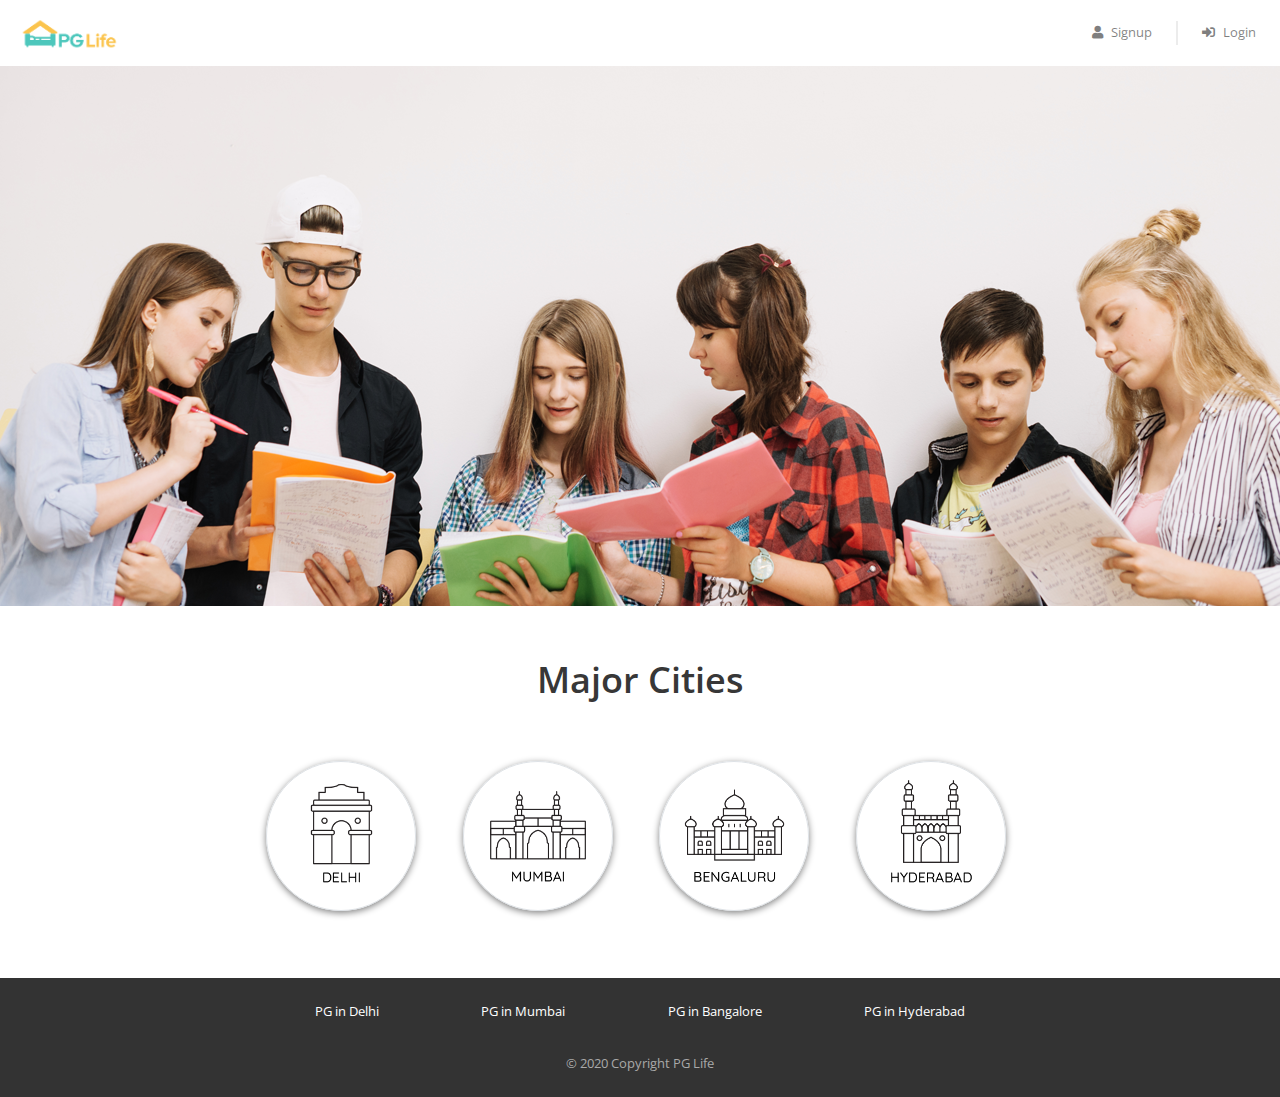
<file: pri/index.html>
<html lang="en"><head>
    <meta name="viewport" content="width=device-width, initial-scale=1">
    <title>Welcome | PG Life</title>

    <link href="css/bootstrap.min.css" rel="stylesheet">
    <link href="https://use.fontawesome.com/releases/v5.11.2/css/all.css" rel="stylesheet">
    <link href="https://fonts.googleapis.com/css2?family=Open+Sans:ital,wght@0,300;0,400;0,600;0,700;0,800;1,300;1,400;1,600;1,700;1,800&amp;display=swap" rel="stylesheet">
    <link href="css/common.css" rel="stylesheet">
    <link href="css/homepage.css" rel="stylesheet">
</head>

<body>
    <div class="header sticky-top">
        <nav class="navbar navbar-expand-md navbar-light">
            <a class="navbar-brand">
                <img src="img/logo.png">
            </a>
            <button class="navbar-toggler" type="button" data-toggle="collapse" data-target="#my-navbar">
                <span class="navbar-toggler-icon"></span>
            </button>

            <div class="collapse navbar-collapse justify-content-end" id="my-navbar">
                <ul class="navbar-nav">
                    <li class="nav-item">
                        <a class="nav-link" href="#" data-toggle="modal" data-target="#signup-modal">
                            <i class="fas fa-user"></i>Signup
                        </a>
                    </li>
                    <div class="nav-vl"></div>
                    <li class="nav-item">
                        <a class="nav-link" href="#" data-toggle="modal" data-target="#login-modal">
                            <i class="fas fa-sign-in-alt"></i>Login
                        </a>
                    </li>
                </ul>
            </div>
        </nav>
    </div>

    <div id="loading">
    </div>
    <div class="backgroundImg">
        <img src="img/bg.png">
    </div>

    <div class="box">
        <div class="text">
            <h1>Major Cities</h1>
        </div>
        <div class="imageBox">
            <div class="border">
            <img class="imgs" src="img/delhi.png"></div>

            <div class="border">
            <img class="imgs" src="img/mumbai.png"></div>

            <div class="border">
            <img class="imgs" src="img/bangalore.png"></div>

            <div class="border">
            <img class="imgs" src="img/hyderabad.png"></div>
            
        </div>
    </div>
    <div class="modal fade" id="signup-modal" tabindex="-1" role="dialog" aria-labelledby="signup-heading" aria-hidden="true">
        <div class="modal-dialog" role="document">
            <div class="modal-content">
                <div class="modal-header">
                    <h5 class="modal-title" id="signup-heading">Signup with PGLife</h5>
                    <button type="button" class="close" data-dismiss="modal" aria-label="Close">
                        <span aria-hidden="true">×</span>
                    </button>
                </div>

                <div class="modal-body">
                    <form id="signup-form" class="form" role="form">
                        <div class="input-group form-group">
                            <div class="input-group-prepend">
                                <span class="input-group-text">
                                    <i class="fas fa-user"></i>
                                </span>
                            </div>
                            <input type="text" class="form-control" name="full_name" placeholder="Full Name" maxlength="30" required="">
                        </div>

                        <div class="input-group form-group">
                            <div class="input-group-prepend">
                                <span class="input-group-text">
                                    <i class="fas fa-phone-alt"></i>
                                </span>
                            </div>
                            <input type="text" class="form-control" name="phone" placeholder="Phone Number" maxlength="10" minlength="10" required="">
                        </div>

                        <div class="input-group form-group">
                            <div class="input-group-prepend">
                                <span class="input-group-text">
                                    <i class="fas fa-envelope"></i>
                                </span>
                            </div>
                            <input type="email" class="form-control" name="email" placeholder="Email" required="">
                        </div>

                        <div class="input-group form-group">
                            <div class="input-group-prepend">
                                <span class="input-group-text">
                                    <i class="fas fa-lock"></i>
                                </span>
                            </div>
                            <input type="password" class="form-control" name="password" placeholder="Password" minlength="6" required="">
                        </div>

                        <div class="input-group form-group">
                            <div class="input-group-prepend">
                                <span class="input-group-text">
                                    <i class="fas fa-university"></i>
                                </span>
                            </div>
                            <input type="text" class="form-control" name="college_name" placeholder="College Name" maxlength="150" required="">
                        </div>

                        <div class="form-group">
                            <span>I'm a</span>
                            <input type="radio" class="ml-3" id="gender-male" name="gender" value="male"> Male
                            <label for="gender-male">
                            </label>
                            <input type="radio" class="ml-3" id="gender-female" name="gender" value="female">
                            <label for="gender-female">
                                Female
                            </label>
                        </div>

                        <div class="form-group">
                            <button type="submit" class="btn btn-block btn-primary">Create Account</button>
                        </div>
                    </form>
                </div>

                <div class="modal-footer">
                    <span>Already have an account?
                        <a href="#" data-dismiss="modal" data-toggle="modal" data-target="#login-modal">Login</a>
                    </span>
                </div>
            </div>
        </div>
    </div>

    <div class="modal fade" id="login-modal" tabindex="-1" role="dialog" aria-labelledby="login-heading" aria-hidden="true">
        <div class="modal-dialog modal-dialog-centered" role="document">
            <div class="modal-content">
                <div class="modal-header">
                    <h5 class="modal-title" id="login-heading">Login with PGLife</h5>
                    <button type="button" class="close" data-dismiss="modal" aria-label="Close">
                        <span aria-hidden="true">×</span>
                    </button>
                </div>

                <div class="modal-body">
                    <form id="login-form" class="form" role="form">
                        <div class="input-group form-group">
                            <div class="input-group-prepend">
                                <span class="input-group-text">
                                    <i class="fas fa-user"></i>
                                </span>
                            </div>
                            <input type="email" class="form-control" name="email" placeholder="Email" required="">
                        </div>

                        <div class="input-group form-group">
                            <div class="input-group-prepend">
                                <span class="input-group-text">
                                    <i class="fas fa-lock"></i>
                                </span>
                            </div>
                            <input type="password" class="form-control" name="password" placeholder="Password" minlength="6" required="">
                        </div>

                        <div class="form-group">
                            <button type="submit" class="btn btn-block btn-primary">Login</button>
                        </div>
                    </form>
                </div>

                <div class="modal-footer">
                    <span>
                        <a href="#" data-dismiss="modal" data-toggle="modal" data-target="#signup-modal">Click here</a>
                        to register a new account
                    </span>
                </div>
            </div>
        </div>
    </div>
    
    <div class="footer">
        <div class="page-container footer-container">
            <div class="footer-cities">
                <div class="footer-city">
                    <a href="property_list.html">PG in Delhi</a>
                </div>
                <div class="footer-city">
                    <a href="property_list.html">PG in Mumbai</a>
                </div>
                <div class="footer-city">
                    <a href="property_list.html">PG in Bangalore</a>
                </div>
                <div class="footer-city">
                    <a href="property_list.html">PG in Hyderabad</a>
                </div>
            </div>
            <div class="footer-copyright">© 2020 Copyright PG Life </div>
        </div>
    </div>
    <script type="text/javascript" src="js/jquery.js"></script>
    <script type="text/javascript" src="js/bootstrap.min.js"></script>
    <script src="https://cdnjs.cloudflare.com/ajax/libs/bootstrap/5.2.0/js/bootstrap.min.js" integrity="sha512-8Y8eGK92dzouwpROIppwr+0kPauu0qqtnzZZNEF8Pat5tuRNJxJXCkbQfJ0HlUG3y1HB3z18CSKmUo7i2zcPpg==" crossorigin="anonymous" referrerpolicy="no-referrer"></script>
    
    
</body></html>
</file>
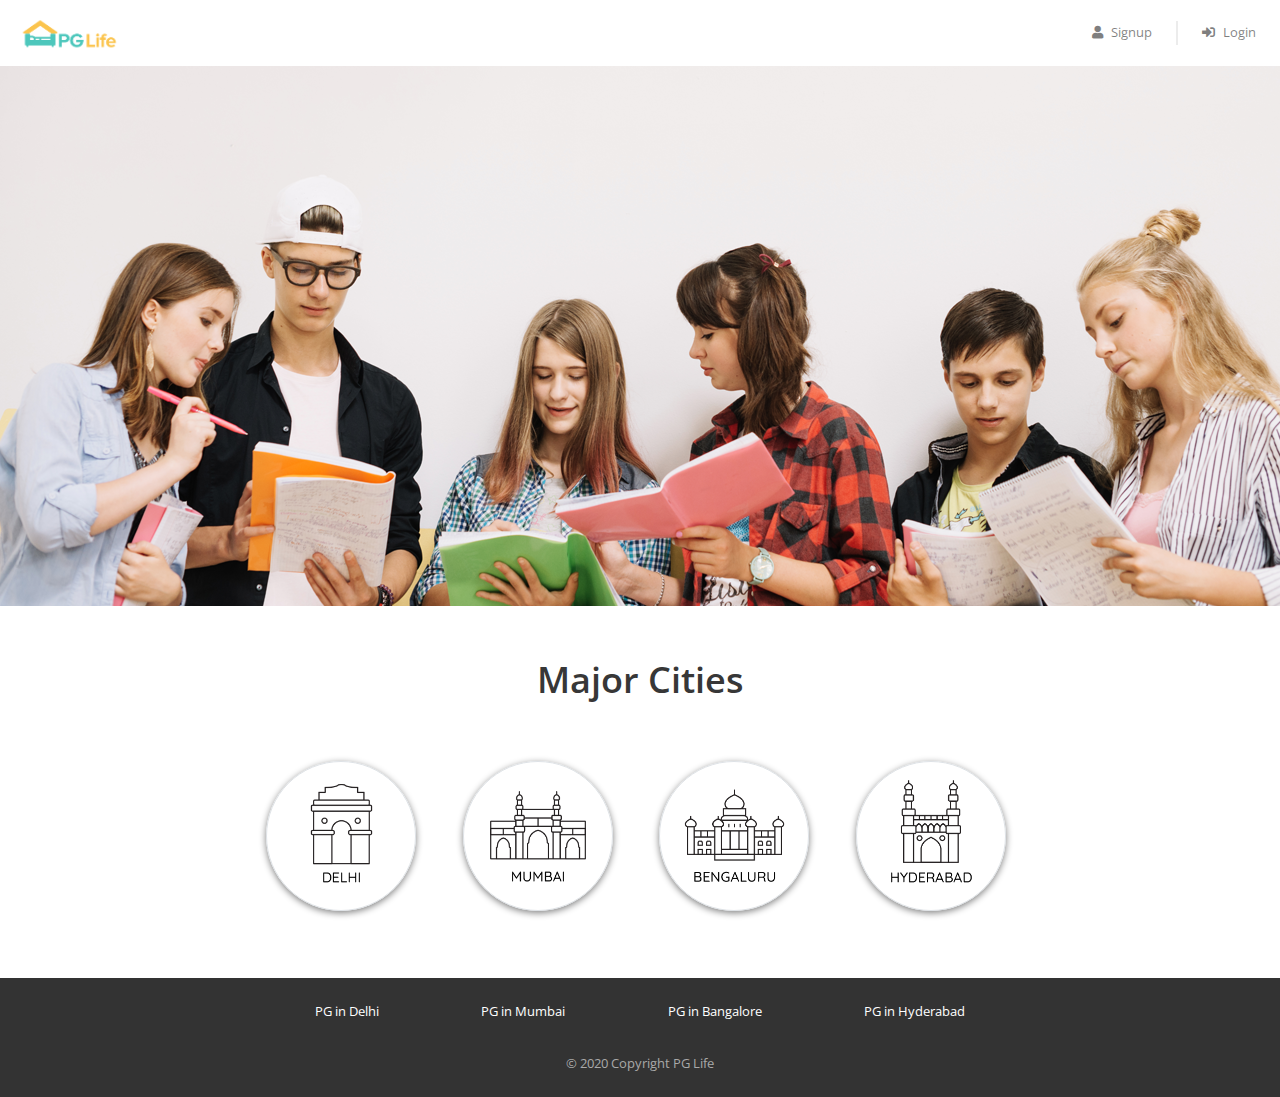
<file: pri/homepage.html>
<html lang="en"><head>
    <meta name="viewport" content="width=device-width, initial-scale=1">
    <title>Welcome | PG Life</title>

    <link href="css/bootstrap.min.css" rel="stylesheet">
    <link href="https://use.fontawesome.com/releases/v5.11.2/css/all.css" rel="stylesheet">
    <link href="https://fonts.googleapis.com/css2?family=Open+Sans:ital,wght@0,300;0,400;0,600;0,700;0,800;1,300;1,400;1,600;1,700;1,800&amp;display=swap" rel="stylesheet">
    <link href="css/common.css" rel="stylesheet">
    <link href="css/homepage.css" rel="stylesheet">
</head>

<body>
    <div class="header sticky-top">
        <nav class="navbar navbar-expand-md navbar-light">
            <a class="navbar-brand" href="index.html">
                <img src="img/logo.png">
            </a>
            <button class="navbar-toggler" type="button" data-toggle="collapse" data-target="#my-navbar">
                <span class="navbar-toggler-icon"></span>
            </button>

            <div class="collapse navbar-collapse justify-content-end" id="my-navbar">
                <ul class="navbar-nav">
                    <li class="nav-item">
                        <a class="nav-link" href="#" data-toggle="modal" data-target="#signup-modal">
                            <i class="fas fa-user"></i>Signup
                        </a>
                    </li>
                    <div class="nav-vl"></div>
                    <li class="nav-item">
                        <a class="nav-link" href="#" data-toggle="modal" data-target="#login-modal">
                            <i class="fas fa-sign-in-alt"></i>Login
                        </a>
                    </li>
                </ul>
            </div>
        </nav>
    </div>

    <div id="loading">
    </div>
    <div class="backgroundImg">
        <img src="img/bg.png">
    </div>

    <div class="box">
        <div class="text">
            <h1>Major Cities</h1>
        </div>
        <div class="imageBox">
            <div class="border">
            <img class="imgs" src="img/delhi.png"></div>

            <div class="border">
            <img class="imgs" src="img/mumbai.png"></div>

            <div class="border">
            <img class="imgs" src="img/bangalore.png"></div>

            <div class="border">
            <img class="imgs" src="img/hyderabad.png"></div>
            
        </div>
    </div>
    <div class="modal fade" id="signup-modal" tabindex="-1" role="dialog" aria-labelledby="signup-heading" aria-hidden="true">
        <div class="modal-dialog" role="document">
            <div class="modal-content">
                <div class="modal-header">
                    <h5 class="modal-title" id="signup-heading">Signup with PGLife</h5>
                    <button type="button" class="close" data-dismiss="modal" aria-label="Close">
                        <span aria-hidden="true">×</span>
                    </button>
                </div>

                <div class="modal-body">
                    <form id="signup-form" class="form" role="form">
                        <div class="input-group form-group">
                            <div class="input-group-prepend">
                                <span class="input-group-text">
                                    <i class="fas fa-user"></i>
                                </span>
                            </div>
                            <input type="text" class="form-control" name="full_name" placeholder="Full Name" maxlength="30" required="">
                        </div>

                        <div class="input-group form-group">
                            <div class="input-group-prepend">
                                <span class="input-group-text">
                                    <i class="fas fa-phone-alt"></i>
                                </span>
                            </div>
                            <input type="text" class="form-control" name="phone" placeholder="Phone Number" maxlength="10" minlength="10" required="">
                        </div>

                        <div class="input-group form-group">
                            <div class="input-group-prepend">
                                <span class="input-group-text">
                                    <i class="fas fa-envelope"></i>
                                </span>
                            </div>
                            <input type="email" class="form-control" name="email" placeholder="Email" required="">
                        </div>

                        <div class="input-group form-group">
                            <div class="input-group-prepend">
                                <span class="input-group-text">
                                    <i class="fas fa-lock"></i>
                                </span>
                            </div>
                            <input type="password" class="form-control" name="password" placeholder="Password" minlength="6" required="">
                        </div>

                        <div class="input-group form-group">
                            <div class="input-group-prepend">
                                <span class="input-group-text">
                                    <i class="fas fa-university"></i>
                                </span>
                            </div>
                            <input type="text" class="form-control" name="college_name" placeholder="College Name" maxlength="150" required="">
                        </div>

                        <div class="form-group">
                            <span>I'm a</span>
                            <input type="radio" class="ml-3" id="gender-male" name="gender" value="male"> Male
                            <label for="gender-male">
                            </label>
                            <input type="radio" class="ml-3" id="gender-female" name="gender" value="female">
                            <label for="gender-female">
                                Female
                            </label>
                        </div>

                        <div class="form-group">
                            <button type="submit" class="btn btn-block btn-primary">Create Account</button>
                        </div>
                    </form>
                </div>

                <div class="modal-footer">
                    <span>Already have an account?
                        <a href="#" data-dismiss="modal" data-toggle="modal" data-target="#login-modal">Login</a>
                    </span>
                </div>
            </div>
        </div>
    </div>

    <div class="modal fade" id="login-modal" tabindex="-1" role="dialog" aria-labelledby="login-heading" aria-hidden="true">
        <div class="modal-dialog modal-dialog-centered" role="document">
            <div class="modal-content">
                <div class="modal-header">
                    <h5 class="modal-title" id="login-heading">Login with PGLife</h5>
                    <button type="button" class="close" data-dismiss="modal" aria-label="Close">
                        <span aria-hidden="true">×</span>
                    </button>
                </div>

                <div class="modal-body">
                    <form id="login-form" class="form" role="form">
                        <div class="input-group form-group">
                            <div class="input-group-prepend">
                                <span class="input-group-text">
                                    <i class="fas fa-user"></i>
                                </span>
                            </div>
                            <input type="email" class="form-control" name="email" placeholder="Email" required="">
                        </div>

                        <div class="input-group form-group">
                            <div class="input-group-prepend">
                                <span class="input-group-text">
                                    <i class="fas fa-lock"></i>
                                </span>
                            </div>
                            <input type="password" class="form-control" name="password" placeholder="Password" minlength="6" required="">
                        </div>

                        <div class="form-group">
                            <button type="submit" class="btn btn-block btn-primary">Login</button>
                        </div>
                    </form>
                </div>

                <div class="modal-footer">
                    <span>
                        <a href="#" data-dismiss="modal" data-toggle="modal" data-target="#signup-modal">Click here</a>
                        to register a new account
                    </span>
                </div>
            </div>
        </div>
    </div>
    
    <div class="footer">
        <div class="page-container footer-container">
            <div class="footer-cities">
                <div class="footer-city">
                    <a href="property_list.html">PG in Delhi</a>
                </div>
                <div class="footer-city">
                    <a href="property_list.html">PG in Mumbai</a>
                </div>
                <div class="footer-city">
                    <a href="property_list.html">PG in Bangalore</a>
                </div>
                <div class="footer-city">
                    <a href="property_list.html">PG in Hyderabad</a>
                </div>
            </div>
            <div class="footer-copyright">© 2020 Copyright PG Life </div>
        </div>
    </div>
    <script type="text/javascript" src="js/jquery.js"></script>
    <script type="text/javascript" src="js/bootstrap.min.js"></script>
    
</body></html>
</file>
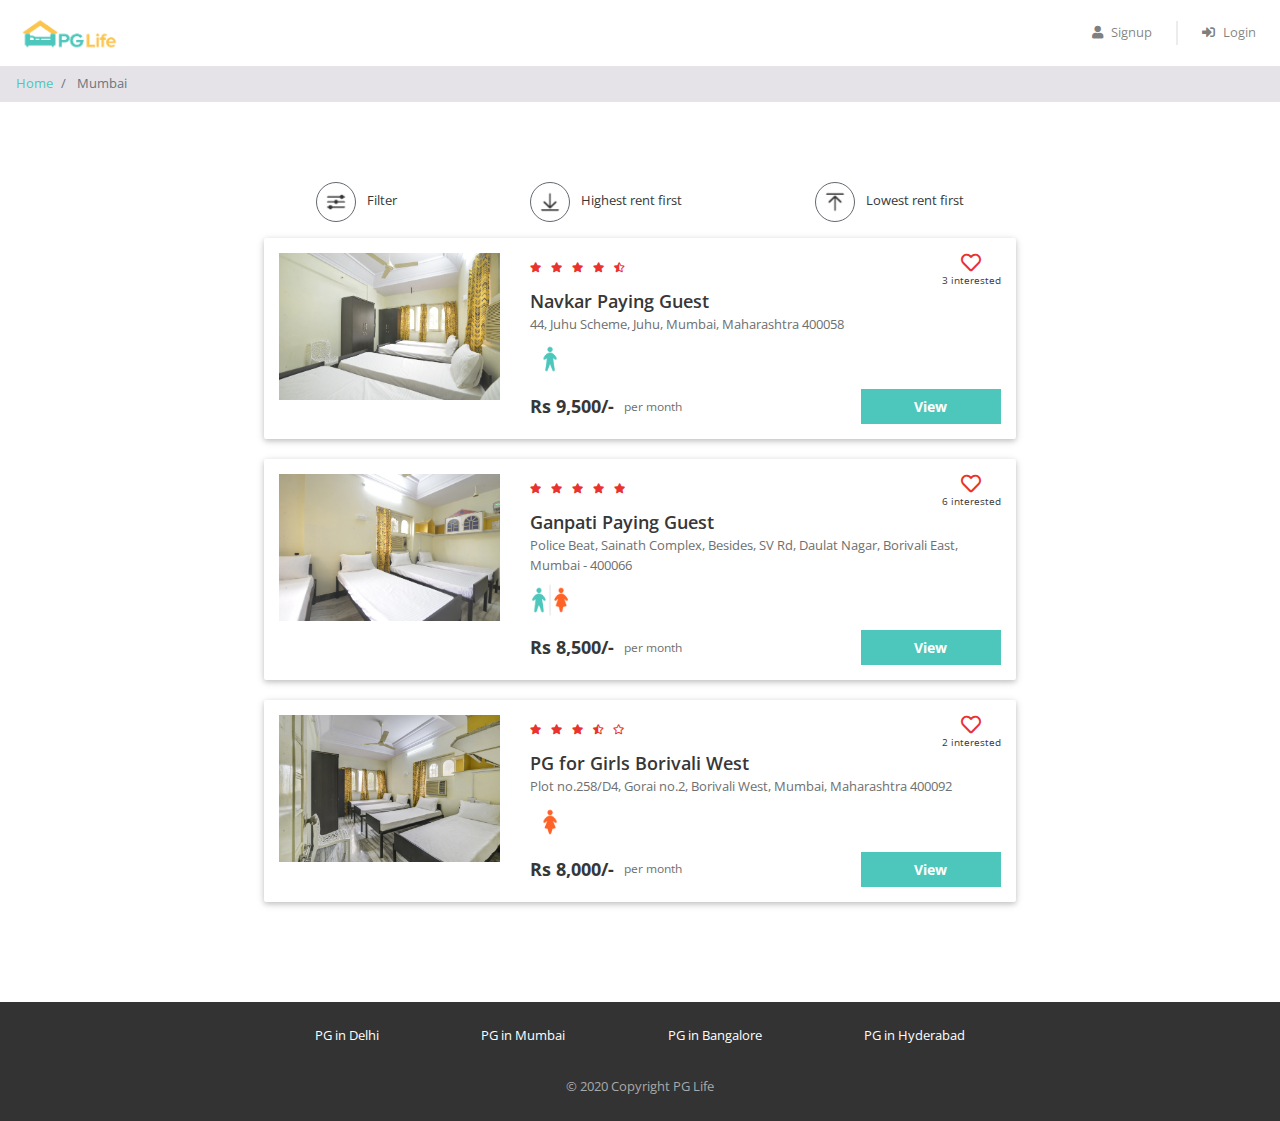
<file: pri/property_list.html>
<html lang="en"><head>
    <meta name="viewport" content="width=device-width, initial-scale=1">
    <title>Best PG's in Mumbai | PG Life</title>

    <link href="css/bootstrap.min.css" rel="stylesheet">
    <link href="https://use.fontawesome.com/releases/v5.11.2/css/all.css" rel="stylesheet">
    <link href="https://fonts.googleapis.com/css2?family=Open+Sans:ital,wght@0,300;0,400;0,600;0,700;0,800;1,300;1,400;1,600;1,700;1,800&amp;display=swap" rel="stylesheet">
    <link href="css/common.css" rel="stylesheet">
    <link href="css/property_list.css" rel="stylesheet">
</head>

<body>
    <div class="header sticky-top">
        <nav class="navbar navbar-expand-md navbar-light">
            <a class="navbar-brand" href="index.html">
                <img src="img/logo.png">
            </a>
            <button class="navbar-toggler" type="button" data-toggle="collapse" data-target="#my-navbar">
                <span class="navbar-toggler-icon"></span>
            </button>

            <div class="collapse navbar-collapse justify-content-end" id="my-navbar">
                <ul class="navbar-nav">
                    <li class="nav-item">
                        <a class="nav-link" href="#" data-toggle="modal" data-target="#signup-modal">
                            <i class="fas fa-user"></i>Signup
                        </a>
                    </li>
                    <div class="nav-vl"></div>
                    <li class="nav-item">
                        <a class="nav-link" href="#" data-toggle="modal" data-target="#login-modal">
                            <i class="fas fa-sign-in-alt"></i>Login
                        </a>
                    </li>
                </ul>
            </div>
        </nav>
    </div>

    <div id="loading">
    </div>

    <nav aria-label="breadcrumb">
        <ol class="breadcrumb py-2">
            <li class="breadcrumb-item">
                <a href="index.html">Home</a>
            </li>
            <li class="breadcrumb-item active" aria-current="page">
                Mumbai
            </li>
        </ol>
    </nav>

    <div class="page-container">
        <div class="filter-bar row justify-content-around">
            <div class="col-auto" data-toggle="modal" data-target="#filter-modal">
                <img src="img/filter.png" alt="filter">
                <span>Filter</span>
            </div>
            <div class="col-auto">
                <img src="img/desc.png" alt="sort-desc">
                <span>Highest rent first</span>
            </div>
            <div class="col-auto">
                <img src="img/asc.png" alt="sort-asc">
                <span>Lowest rent first</span>
            </div>
        </div>

        
        <div class="property-card row">
            <div class="image-container col-md-4">
                <img src="img/properties/1/1d4f0757fdb86d5f.jpg">
            </div>
            <div class="content-container col-md-8">
                <div class="row no-gutters justify-content-between">
                    <div class="star-container" title="4.5">
                        <i class="fas fa-star"></i>
                        <i class="fas fa-star"></i>
                        <i class="fas fa-star"></i>
                        <i class="fas fa-star"></i>
                        <i class="fas fa-star-half-alt"></i>
                    </div>
                    <div class="interested-container">
                        <i class="far fa-heart"></i>
                        <div class="interested-text">3 interested</div>
                    </div>
                </div>
                <div class="detail-container">
                    <div class="property-name">Navkar Paying Guest</div>
                    <div class="property-address">44, Juhu Scheme, Juhu, Mumbai, Maharashtra 400058</div>
                    <div class="property-gender">
                        <img src="img/male.png">
                    </div>
                </div>
                <div class="row no-gutters">
                    <div class="rent-container col-6">
                        <div class="rent">Rs 9,500/-</div>
                        <div class="rent-unit">per month</div>
                    </div>
                    <div class="button-container col-6">
                        <a href="property_detail.html" class="btn btn-primary">View</a>
                    </div>
                </div>
            </div>
        </div>

        <div class="property-card row">
            <div class="image-container col-md-4">
                <img src="img/properties/1/eace7b9114fd6046.jpg">
            </div>
            <div class="content-container col-md-8">
                <div class="row no-gutters justify-content-between">
                    <div class="star-container" title="4.8">
                        <i class="fas fa-star"></i>
                        <i class="fas fa-star"></i>
                        <i class="fas fa-star"></i>
                        <i class="fas fa-star"></i>
                        <i class="fas fa-star"></i>
                    </div>
                    <div class="interested-container">
                        <i class="far fa-heart"></i>
                        <div class="interested-text">6 interested</div>
                    </div>
                </div>
                <div class="detail-container">
                    <div class="property-name">Ganpati Paying Guest</div>
                    <div class="property-address">Police Beat, Sainath Complex, Besides, SV Rd, Daulat Nagar, Borivali East, Mumbai - 400066</div>
                    <div class="property-gender">
                        <img src="img/unisex.png">
                    </div>
                </div>
                <div class="row no-gutters">
                    <div class="rent-container col-6">
                        <div class="rent">Rs 8,500/-</div>
                        <div class="rent-unit">per month</div>
                    </div>
                    <div class="button-container col-6">
                        <a href="property_detail.html" class="btn btn-primary">View</a>
                    </div>
                </div>
            </div>
        </div>

        <div class="property-card row">
            <div class="image-container col-md-4">
                <img src="img/properties/1/46ebbb537aa9fb0a.jpg">
            </div>
            <div class="content-container col-md-8">
                <div class="row no-gutters justify-content-between">
                    <div class="star-container" title="3.5">
                        <i class="fas fa-star"></i>
                        <i class="fas fa-star"></i>
                        <i class="fas fa-star"></i>
                        <i class="fas fa-star-half-alt"></i>
                        <i class="far fa-star"></i>
                    </div>
                    <div class="interested-container">
                        <i class="far fa-heart"></i>
                        <div class="interested-text">2 interested</div>
                    </div>
                </div>
                <div class="detail-container">
                    <div class="property-name">PG for Girls Borivali West</div>
                    <div class="property-address">Plot no.258/D4, Gorai no.2, Borivali West, Mumbai, Maharashtra 400092</div>
                    <div class="property-gender">
                        <img src="img/female.png">
                    </div>
                </div>
                <div class="row no-gutters">
                    <div class="rent-container col-6">
                        <div class="rent">Rs 8,000/-</div>
                        <div class="rent-unit">per month</div>
                    </div>
                    <div class="button-container col-6">
                        <a href="property_detail.html" class="btn btn-primary">View</a>
                    </div>
                </div>
            </div>
        </div>
    </div>

    <div class="modal fade" id="filter-modal" tabindex="-1" role="dialog" aria-labelledby="filter-heading" aria-hidden="true">
        <div class="modal-dialog modal-dialog-centered" role="document">
            <div class="modal-content">
                <div class="modal-header">
                    <h3 class="modal-title" id="filter-heading">Filters</h3>
                    <button type="button" class="close" data-dismiss="modal" aria-label="Close">
                        <span aria-hidden="true">×</span>
                    </button>
                </div>

                <div class="modal-body">
                    <h5>Gender</h5>
                    <hr>
                    <div>
                        <button class="btn btn-outline-dark btn-active">
                            No Filter
                        </button>
                        <button class="btn btn-outline-dark">
                            <i class="fas fa-venus-mars"></i>Unisex
                        </button>
                        <button class="btn btn-outline-dark">
                            <i class="fas fa-mars"></i>Male
                        </button>
                        <button class="btn btn-outline-dark">
                            <i class="fas fa-venus"></i>Female
                        </button>
                    </div>
                </div>

                <div class="modal-footer">
                    <button data-dismiss="modal" class="btn btn-success">Okay</button>
                </div>
            </div>
        </div>
    </div>

    <div class="modal fade" id="signup-modal" tabindex="-1" role="dialog" aria-labelledby="signup-heading" aria-hidden="true">
        <div class="modal-dialog" role="document">
            <div class="modal-content">
                <div class="modal-header">
                    <h5 class="modal-title" id="signup-heading">Signup with PGLife</h5>
                    <button type="button" class="close" data-dismiss="modal" aria-label="Close">
                        <span aria-hidden="true">×</span>
                    </button>
                </div>

                <div class="modal-body">
                    <form id="signup-form" class="form" role="form">
                        <div class="input-group form-group">
                            <div class="input-group-prepend">
                                <span class="input-group-text">
                                    <i class="fas fa-user"></i>
                                </span>
                            </div>
                            <input type="text" class="form-control" name="full_name" placeholder="Full Name" maxlength="30" required="">
                        </div>

                        <div class="input-group form-group">
                            <div class="input-group-prepend">
                                <span class="input-group-text">
                                    <i class="fas fa-phone-alt"></i>
                                </span>
                            </div>
                            <input type="text" class="form-control" name="phone" placeholder="Phone Number" maxlength="10" minlength="10" required="">
                        </div>

                        <div class="input-group form-group">
                            <div class="input-group-prepend">
                                <span class="input-group-text">
                                    <i class="fas fa-envelope"></i>
                                </span>
                            </div>
                            <input type="email" class="form-control" name="email" placeholder="Email" required="">
                        </div>

                        <div class="input-group form-group">
                            <div class="input-group-prepend">
                                <span class="input-group-text">
                                    <i class="fas fa-lock"></i>
                                </span>
                            </div>
                            <input type="password" class="form-control" name="password" placeholder="Password" minlength="6" required="">
                        </div>

                        <div class="input-group form-group">
                            <div class="input-group-prepend">
                                <span class="input-group-text">
                                    <i class="fas fa-university"></i>
                                </span>
                            </div>
                            <input type="text" class="form-control" name="college_name" placeholder="College Name" maxlength="150" required="">
                        </div>

                        <div class="form-group">
                            <span>I'm a</span>
                            <input type="radio" class="ml-3" id="gender-male" name="gender" value="male"> Male
                            <label for="gender-male">
                            </label>
                            <input type="radio" class="ml-3" id="gender-female" name="gender" value="female">
                            <label for="gender-female">
                                Female
                            </label>
                        </div>

                        <div class="form-group">
                            <button type="submit" class="btn btn-block btn-primary">Create Account</button>
                        </div>
                    </form>
                </div>

                <div class="modal-footer">
                    <span>Already have an account?
                        <a href="#" data-dismiss="modal" data-toggle="modal" data-target="#login-modal">Login</a>
                    </span>
                </div>
            </div>
        </div>
    </div>

    <div class="modal fade" id="login-modal" tabindex="-1" role="dialog" aria-labelledby="login-heading" aria-hidden="true">
        <div class="modal-dialog modal-dialog-centered" role="document">
            <div class="modal-content">
                <div class="modal-header">
                    <h5 class="modal-title" id="login-heading">Login with PGLife</h5>
                    <button type="button" class="close" data-dismiss="modal" aria-label="Close">
                        <span aria-hidden="true">×</span>
                    </button>
                </div>

                <div class="modal-body">
                    <form id="login-form" class="form" role="form">
                        <div class="input-group form-group">
                            <div class="input-group-prepend">
                                <span class="input-group-text">
                                    <i class="fas fa-user"></i>
                                </span>
                            </div>
                            <input type="email" class="form-control" name="email" placeholder="Email" required="">
                        </div>

                        <div class="input-group form-group">
                            <div class="input-group-prepend">
                                <span class="input-group-text">
                                    <i class="fas fa-lock"></i>
                                </span>
                            </div>
                            <input type="password" class="form-control" name="password" placeholder="Password" minlength="6" required="">
                        </div>

                        <div class="form-group">
                            <button type="submit" class="btn btn-block btn-primary">Login</button>
                        </div>
                    </form>
                </div>

                <div class="modal-footer">
                    <span>
                        <a href="#" data-dismiss="modal" data-toggle="modal" data-target="#signup-modal">Click here</a>
                        to register a new account
                    </span>
                </div>
            </div>
        </div>
    </div>

    <div class="footer">
        <div class="page-container footer-container">
            <div class="footer-cities">
                <div class="footer-city">
                    <a href="property_list.html">PG in Delhi</a>
                </div>
                <div class="footer-city">
                    <a href="property_list.html">PG in Mumbai</a>
                </div>
                <div class="footer-city">
                    <a href="property_list.html">PG in Bangalore</a>
                </div>
                <div class="footer-city">
                    <a href="property_list.html">PG in Hyderabad</a>
                </div>
            </div>
            <div class="footer-copyright">© 2020 Copyright PG Life </div>
        </div>
    </div>

    <script type="text/javascript" src="js/jquery.js"></script>
    <script type="text/javascript" src="js/bootstrap.min.js"></script>



</body></html>
</file>
<file: pri/css/common.css>
* {
    box-sizing: border-box;
    font-family: 'Open Sans', sans-serif;
}

body {
    color: #373737;
    font-size: 16px;
    position: relative;
}

h1,
h2,
h3,
h4,
h5,
h6 {
    font-weight: 600;
}

h1 {
    font-size: 36px;
    margin-bottom: 40px;
}

@media (max-width: 768px) {
    h1 {
        font-size: 28px;
    }
}

h3 {
    font-size: 24px;
    margin-bottom: 12px;
}

h5 {
    font-size: 16px;
    margin-bottom: 10px;
}

.btn-primary,
.btn-warning,
.btn-danger {
    color: white;
    font-weight: bold;
}

.input-group .input-group-text i {
    width: 14px;
}

input[type="radio"] {
    position: relative;
    top: 1px;
}

.breadcrumb {
    background-color: #e5e3e8;
    font-size: 13px;
    border-radius: 0px;
    margin-bottom: 0px;
}

.container {
    max-width: 920px;
    padding: 0px 20px;
}

.page-container {
    max-width: 800px;
    padding: 80px 24px;
    margin: auto;
}

@media (max-width: 768px) {
    .page-container {
        padding: 64px 24px;
    }
}

.white {
    color: #ffffff;
}

#loading {
    display: none;
    background-color: #666666;
    background-image: url("../img/progress_spinner.gif");
    background-repeat: no-repeat;
    background-position: center;
    opacity: 0.4;
    position: fixed;
    top: 0px;
    right: 0px;
    width: 100%;
    height: 100%;
    z-index: 10000000;
}

/* Login Modal */
#login-modal .modal-dialog {
    width: 350px;
    margin: auto;
}

.modal-footer {
    background-color: #f4f4f4;
    justify-content: center;
}

/* Header */
.header {
    background-color: white;
    font-size: 13px;
}

.header .navbar .navbar-brand img {
    height: 40px;
}

.header .navbar .nav-item i {
    margin-right: 8px;
}

.header .nav-vl {
    border-left: 2px solid #d6d6d678;
    height: 24px;
    margin: auto 16px;
    display: block;
}

@media(max-width:768px) {
    .header .nav-vl {
        display: none;
    }
}

.header .nav-name {
    font-weight: bold;
    margin: auto 16px;
}

@media(max-width:768px) {
    .header .nav-name {
        margin: 8px 0px
    }
}

/* Footer */
.footer {
    background-color: #333333;
    font-size: 13px;
}

.footer-container {
    padding: 24px;
}

.footer-cities {
    display: flex;
    flex-wrap: wrap;
    justify-content: space-around;
}

.footer-city {
    margin-bottom: 8px;
    text-align: center;
}

@media(max-width:768px) {
    .footer-city {
        width: 100%;
    }
}

.footer-city a {
    color: #ffffff;
}

.footer-copyright {
    color: #a9a9a9;
    text-align: center;
    padding-top: 24px;
}
</file>
<file: pri/css/homepage.css>
.backgroundImg {
    position: sticky;
    height: 40vw;
    object-fit: cover;
    z-index: 1;
    box-shadow: 0px 2px 2px grey;
}
.box {
    height: 400px;
    position: relative;
    z-index: 2;

}
.box>.text {
    font-size: 80px;
    text-align: center;
    color: #373737;
    padding: 80px 20px 20px 20px;
    position: relative;
}

.box>.imageBox {
    display: flex;
    justify-content: space-evenly;
    width: 65%;
    margin-left: 220px;
    margin-right: 220px;
    position: relative;

}
.imageBox>.border {
    height: 150px;
    width: 150px;
    border-radius: 50%;
    border: 2px solid #fff;
    box-shadow: 0px 2px 7px grey;
}
.border>.imgs {
    height: 80%;
    width: 80%;
    margin: 10px 5px 15px 15px;

}
</file>
<file: pri/css/property_list.css>
.filter-bar > div {
    cursor: pointer;
    font-size: 13px;
    text-align: center;
    margin-bottom: 16px;
}

.filter-bar img {
    width: 40px;
    height: 40px;
    border-radius: 40px;
    border: 1px solid #646870;
    padding: 6px;
    margin-right: 8px;
}

@media (max-width: 768px) {
    .filter-bar img {
        display: block;
        margin: 0px auto 4px;
    }
}

.property-card {
    background-color: #ffffff;
    border-radius: 2px;
    padding: 15px 0px;
    margin: 0px auto 20px;
    box-shadow: 0 2px 5px 0 rgba(0, 0, 0, 0.16), 0 2px 10px 0 rgba(0, 0, 0, 0.12);
}

.property-card:focus,
.property-card:hover {
    box-shadow: 0 5px 11px 0 rgba(0, 0, 0, 0.18), 0 4px 15px 0 rgba(0, 0, 0, 0.15);
}

.image-container {
    text-align: center;
}

@media (max-width: 768px) {
    .image-container {
        padding-bottom: 12px;
    }
}

.image-container img {
    width: 100%;
    max-width: 300px;
}

.star-container i {
    color: #EA322E;
    font-size: 10px;
    margin-right: 6px;
}

.interested-container {
    text-align: center;
}

.interested-container i {
    color: #EA322E;
    font-size: 20px;
    cursor: pointer;
}

.interested-text {
    font-size: 10px;
}

.detail-container {
    padding-bottom: 10px;
}

.property-name {
    font-size: 18px;
    font-weight: 600;
}

.property-address {
    color: #6f6f6f;
    font-size: 13px;
    padding-bottom: 5px;
}

.property-gender img {
    width: 40px;
}

.rent-container {
    display: flex;
    align-items: center;
}

.rent {
    font-size: 18px;
    font-weight: bold;
    padding-right: 10px;
}

.rent-unit {
    color: #6f6f6f;
    font-size: 12px;
}

.button-container .btn {
    font-size: 14px;
    border-radius: 0px;
    width: 140px;
    float: right;
}

/* No Property */
.no-property-container {
    margin: 96px auto 144px;
}

.no-property-container p {
    font-size: 24px;
    text-align: center;
}

/* Filter Modal */
#filter-modal .modal-dialog {
    max-width: 600px;
}

#filter-modal .modal-body h5 {
    color: #777777;
}

#filter-modal .modal-body hr {
    margin: 4px 0px;
}

#filter-modal .modal-body button {
    font-size: 14px;
    width: 100px;
    margin: 16px;
}

#filter-modal .modal-body .btn-active {
    color: #fff;
    background-color: #343a40;
}

#filter-modal .modal-body button i {
    margin-right: 8px;
}

#filter-modal .modal-footer button {
    width: 120px;
}
</file>
